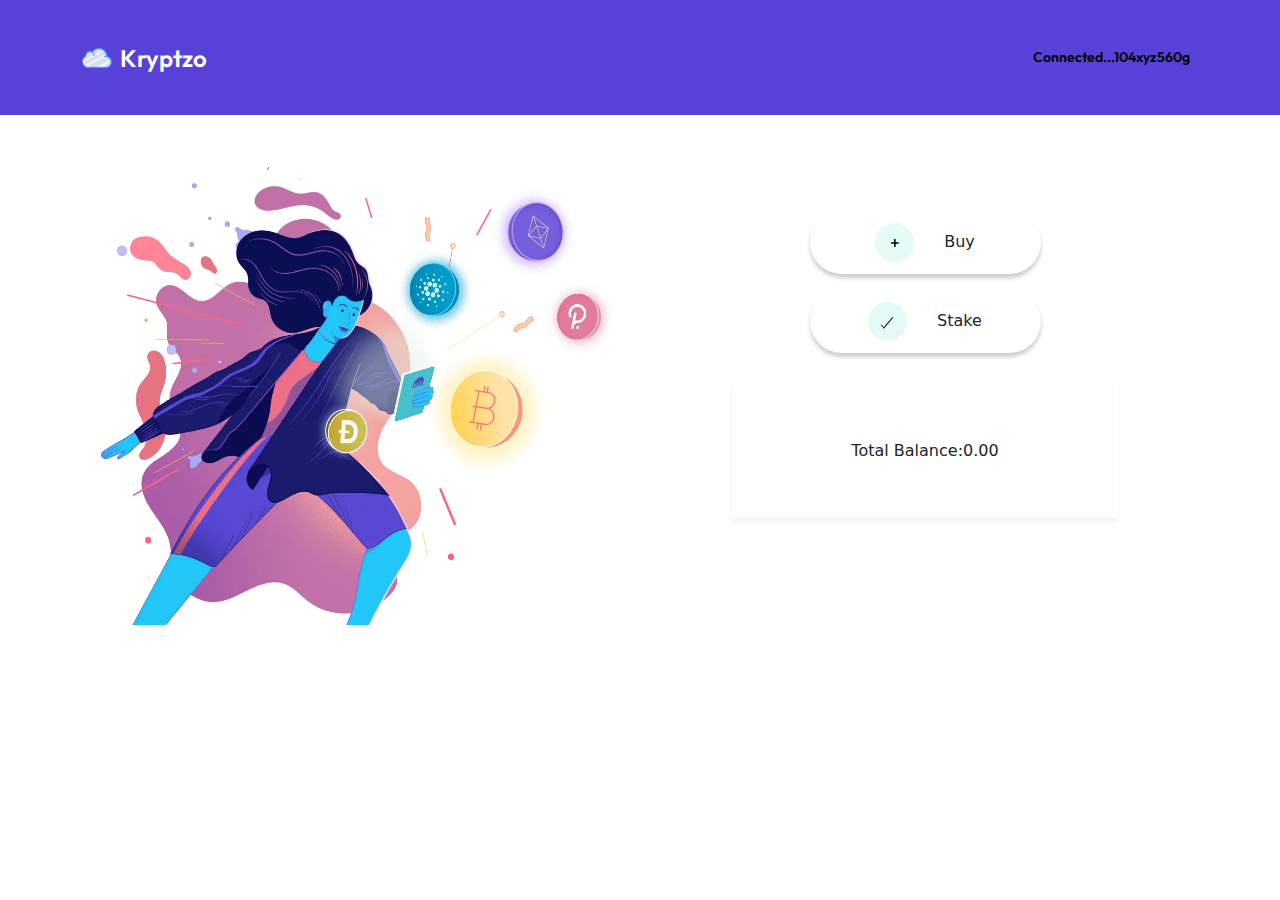
<file: balancepage.html>
<!doctype html>
<html lang="en">
  <head>
    <!-- Required meta tags -->
    <meta charset="utf-8">
    <meta name="viewport" content="width=device-width, initial-scale=1">

    <!-- Bootstrap CSS -->
    <link href="https://cdn.jsdelivr.net/npm/bootstrap@5.0.2/dist/css/bootstrap.min.css" rel="stylesheet">
    <link rel="stylesheet" href="css\balance.css" />

    <title>Balance page</title>

    <link href="https://fonts.googleapis.com/css2?family=Outfit:wght@400;500;700&family=Roboto:wght@300;400&display=swap" rel="stylesheet">
</head>
<body>

    <nav class=" main-nav navbar navbar-expand-lg navbar-light ">
        <div class="container">
          <a class="navbar-brand d-flex align-items-center" href="#">
            <img src="images/kryptzologo.svg" alt="Kryptzo Logo" width="30" height="30" class="me-2">
            <span class="text-white">Kryptzo</span>
          </a>
          <button class="navbar-toggler" type="button" data-bs-toggle="collapse" data-bs-target="#navbarContent" aria-controls="navbarContent" aria-expanded="false" aria-label="Toggle navigation">
            <span class="navbar-toggler-icon"></span>
          </button>
          <div class="collapse navbar-collapse justify-content-end" id="navbarContent">
            <ul class="navbar-nav">
              <li class="nav-item">
                <button class="nav-button nav-link btn btn-light btn-sm text-black px-2">Connected...104xyz560g</button>
              </li>
            </ul>
          </div>
        </div>
      </nav>
      
      <div class="bal-con container my-5">
        <div class="row">
          <div class="col-md-6 d-flex justify-content-center align-items-center">
            <img src="images\crytpowoman.webp" alt="Placeholder Image" style="width: 518px; height: 462px;">
          </div>
          <div class="col-md-6 d-flex flex-column  align-items-center">
            <button class="buy-button btn mb-3 my-5" onclick="window.location.href='buypage.html'">
            <img src="images\buylogo.svg" alt="buylogo">Buy</button>
            <button class="buy-button btn"  onclick="window.location.href='stakepage.html'"><img src="images\stakelogo.svg" alt="buylogo">Stake</button>
            <div class="bal">
             Total Balance:0.00 
            </div>
          </div>
        </div>
      </div>

<script src="https://cdn.jsdelivr.net/npm/bootstrap@5.0.2/dist/js/bootstrap.bundle.min.js"></script>
    </body>
    </html>
</file>
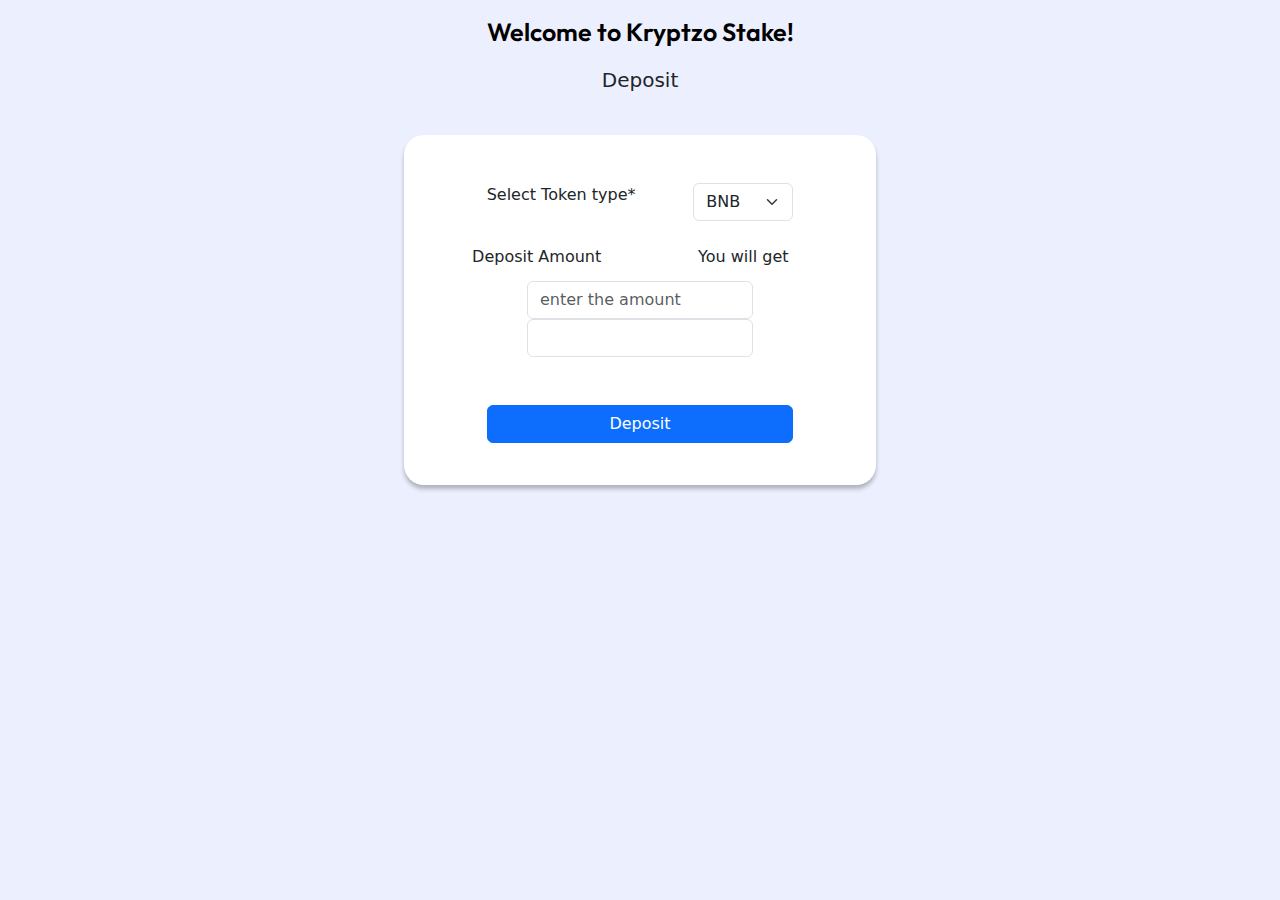
<file: buypage.html>
<!doctype html>
<html lang="en">
  <head>
    <!-- Required meta tags -->
    <meta charset="utf-8">
    <meta name="viewport" content="width=device-width, initial-scale=1">
    <link href="https://fonts.googleapis.com/css2?family=Outfit:wght@400;500;700&family=Roboto:wght@300;400&display=swap" rel="stylesheet">
    <!-- Bootstrap CSS -->
    <link href="https://cdn.jsdelivr.net/npm/bootstrap@5.0.2/dist/css/bootstrap.min.css" rel="stylesheet">
    <link rel="stylesheet" href="css\buypage.css" />

    <title>Buy assets</title>

   
</head>
<body>
   
    <div class="container-fluid">
      <header class="text-center">
        <h2 class="main-heading">Welcome to Kryptzo Stake! </h2>
        <p class="heading-para">Deposit</p>
      </header>
      <section class="buy-card">
        <form class="abc my-4">
          <div class="row justify-content-center mt-5 mb-4">
            <div class="col-md-5">
              <label for="token" class="form-label">Select Token type*</label>
            </div>
              <div class="col-md-3">
                <select class="form-select" aria-label="Default select example">
                  <option selected>BNB</option>
                  <option value="1">ETH</option>
                  <option value="2">ALGO</option>
                  <option value="3">BTC</option>
                </select>
              </div></div>
            
          

          <div class="row justify-content-center my-1">
            <div class="col-md-5 text-center">

            <label for="amount" class="form-label ">Deposit Amount</label>
            </div>
            <div class="col-md-5 text-center">
            <label for="get" class="form-label">You will get</label></div>
          </div>

         <div class="row justify-content-center mb-5">
         <div class="col-auto">
         <input type="text" class="form-control" id="amount" placeholder="enter the amount"></div>
         <div class="col-auto">
         <input type="text" class="form-control" id="get"></div>
         </div>
         <div class="row justify-content-center">
          <div class="d-grid col-8" >
            <button type="submit" class="btn btn-primary">Deposit</button>
          </div>

         </div>
        </form>
      </div>
       
       
    
          

       
    </section>
    </div>
   

    <script src="https://cdn.jsdelivr.net/npm/bootstrap@5.0.2/dist/js/bootstrap.bundle.min.js"></script>
    </body>
    </html>
</file>
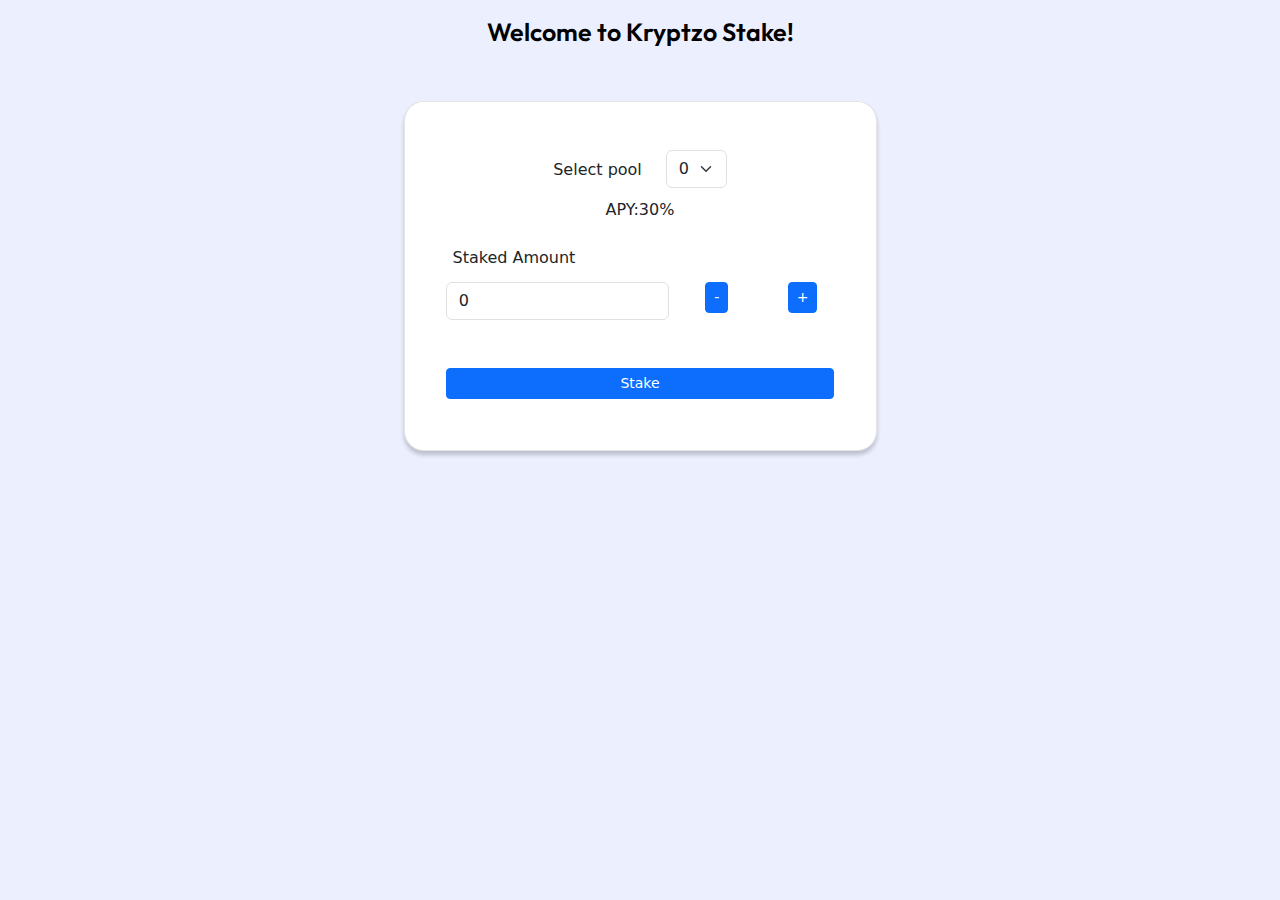
<file: stakepage.html>
<!doctype html>
<html lang="en">
  <head>
    <!-- Required meta tags -->
    <meta charset="utf-8">
    <meta name="viewport" content="width=device-width, initial-scale=1">

    <!-- Bootstrap CSS -->
    <link href="https://cdn.jsdelivr.net/npm/bootstrap@5.0.2/dist/css/bootstrap.min.css" rel="stylesheet">
    <link rel="stylesheet" href="css\stakepage.css" />

    <title>Stake page</title>

    <link href="https://fonts.googleapis.com/css2?family=Outfit:wght@400;500;700&family=Roboto:wght@300;400&display=swap" rel="stylesheet">
</head>
<body>
    <div class="container">
        <header class="text-center">
            <h2 class="main-heading">Welcome to Kryptzo Stake! </h2>
            
          </header>
        <section class="stake-card">
            <div class="abc mt-5">
             <div class="row justify-content-center mt-5 mb-2">
                <div class="col-auto text-center mt-2">
                    <label for="pool" class="form-label">Select pool</label>
                </div>
                <div class="col-auto">
                    <select class="form-select" aria-label="Default select example">
                      <option selected>0</option>
                      <option value="1">1</option>
                      <option value="2">2</option>
                      <option value="3">3</option>
                    </select>
                  </div></div>
                  <div class="row justify-content-center mb-3">
                       <div class="col-md-6 text-center">
                        <label for="apy" class="form-label">APY:30%</label>
                       </div>
                  </div>
                 
                    <div class="row  mb-1">
                        <div class="col-md-6 mx-5">
                            <label for="stakedamnt" class="form-label">Staked Amount</label>
                        </div></div>
                        <div class="row justify-content-center mb-3">
                            <div class="col-md-6 mx-2">
                                <input type="number" class="form-control input-sm" id="number3" value="0" min="0" placeholder="amount">
                            </div>
                            <div class=" col-2 px-3">
                                <button type="button" class="btn btn-primary btn-sm"  onclick="decrement('number3')">-</button>
                            </div>
                            <div class=" col-2 px-3">
                                <button type="button" class="btn btn-primary btn-sm"  onclick="increment('number3')">+</button>
                            </div>
                        </div>
                        

                                <div class="row justify-content-center mt-5">
                                    <div class="d-grid col-10">
                                        <button type="submit" class="btn btn-primary btn-sm ">Stake</button>
                                    </div></div>
                                </div>
        </section>
    </div>

    <script src="https://cdn.jsdelivr.net/npm/bootstrap@5.0.2/dist/js/bootstrap.bundle.min.js"></script>
    <script src="stake.js"></script>
    </body>
    </html>
</file>
